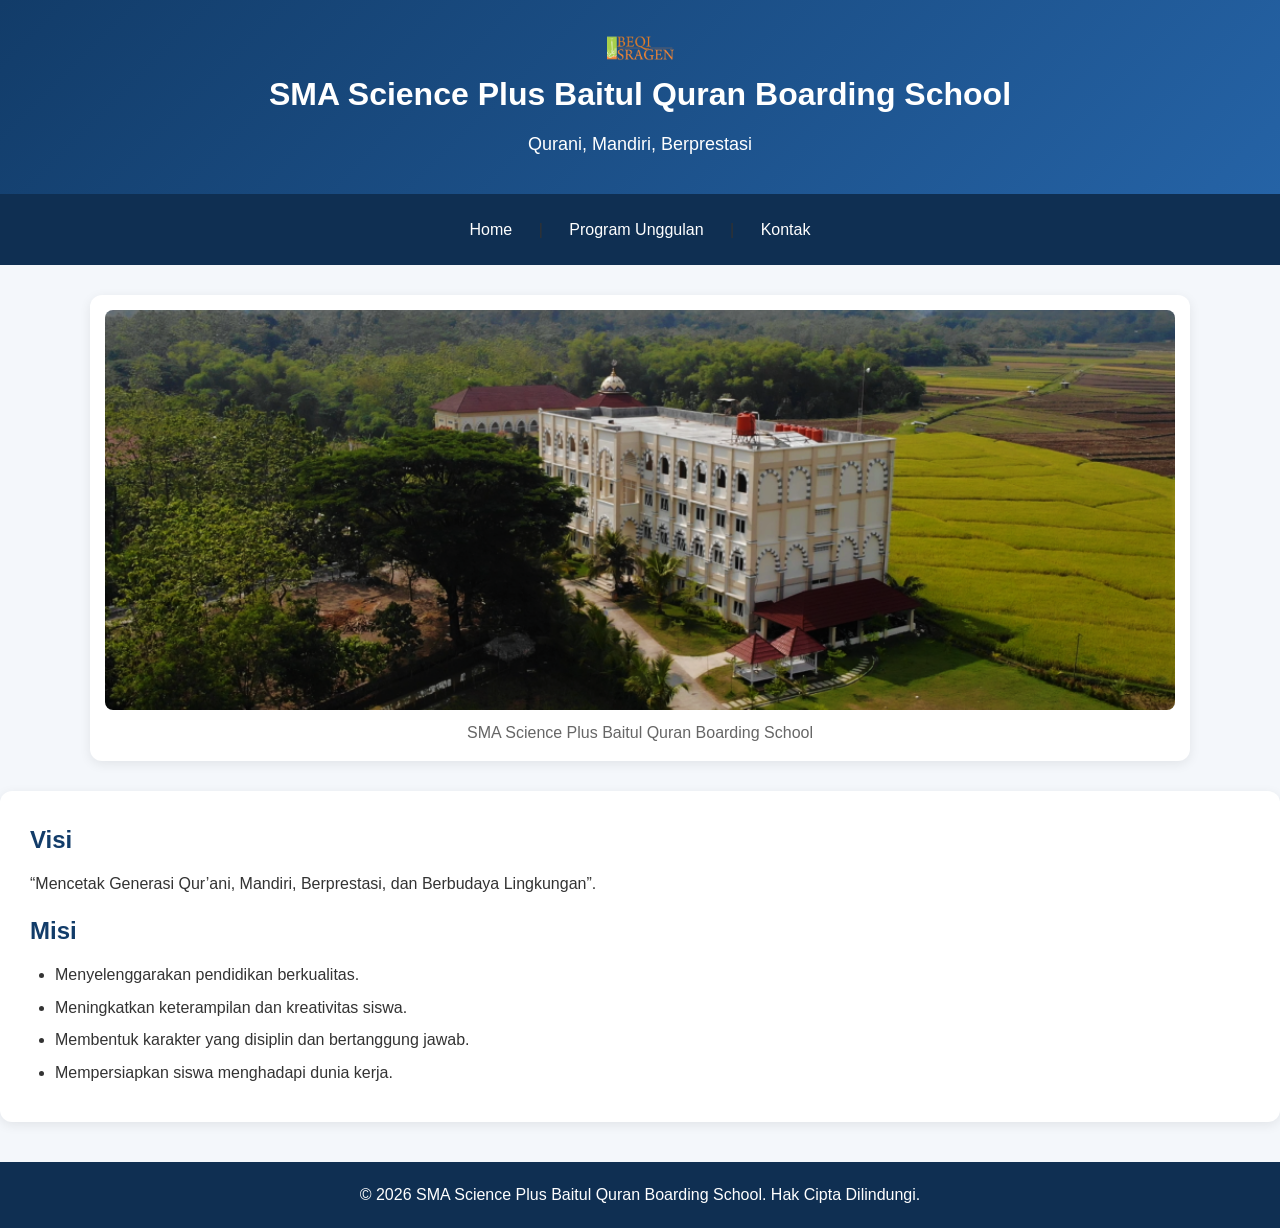
<file: index.html>
<!DOCTYPE html>
<html lang="id">
<head>
    <meta charset="UTF-8">
    <meta name="viewport" content="width=device-width, initial-scale=1.0">
    <title>Beranda - SMA Science Plus Baitul Quran Boarding School</title>
    <link rel="stylesheet" href="style.css">
</head>
<body>

    <!-- Header -->
    <header>
        <img src="logo.png" alt="Logo Sekolah" width="100">
        <h1>SMA Science Plus Baitul Quran Boarding School</h1>
        <p>Qurani, Mandiri, Berprestasi</p>
    </header>

    <!-- Navigation -->
    <nav>
        <a href="index.html">Home</a> |
        <a href="program.html">Program Unggulan</a> |
        <a href="kontak.html">Kontak</a>
    </nav>

    <!-- Foto Bangunan Sekolah -->
<div class="foto-sekolah">

    <img
        src="foto.png"
        alt="Bangunan SMA Science Plus Baitul Quran Boarding School"
    >

    <p>
        SMA Science Plus Baitul Quran Boarding School
    </p>

</div>

    <!-- Visi dan Misi -->
    <section>
        <h2>Visi</h2>
        <p>
        “Mencetak Generasi Qur’ani, Mandiri, Berprestasi, dan Berbudaya Lingkungan”.
        </p>

        <h2>Misi</h2>
        <ul>
            <li>Menyelenggarakan pendidikan berkualitas.</li>
            <li>Meningkatkan keterampilan dan kreativitas siswa.</li>
            <li>Membentuk karakter yang disiplin dan bertanggung jawab.</li>
            <li>Mempersiapkan siswa menghadapi dunia kerja.</li>
        </ul>
    </section>

    <!-- Footer -->
    <footer>
        <hr>
        <p>&copy; 2026 SMA Science Plus Baitul Quran Boarding School. Hak Cipta Dilindungi.</p>
    </footer>

</body>
</html>
</file>
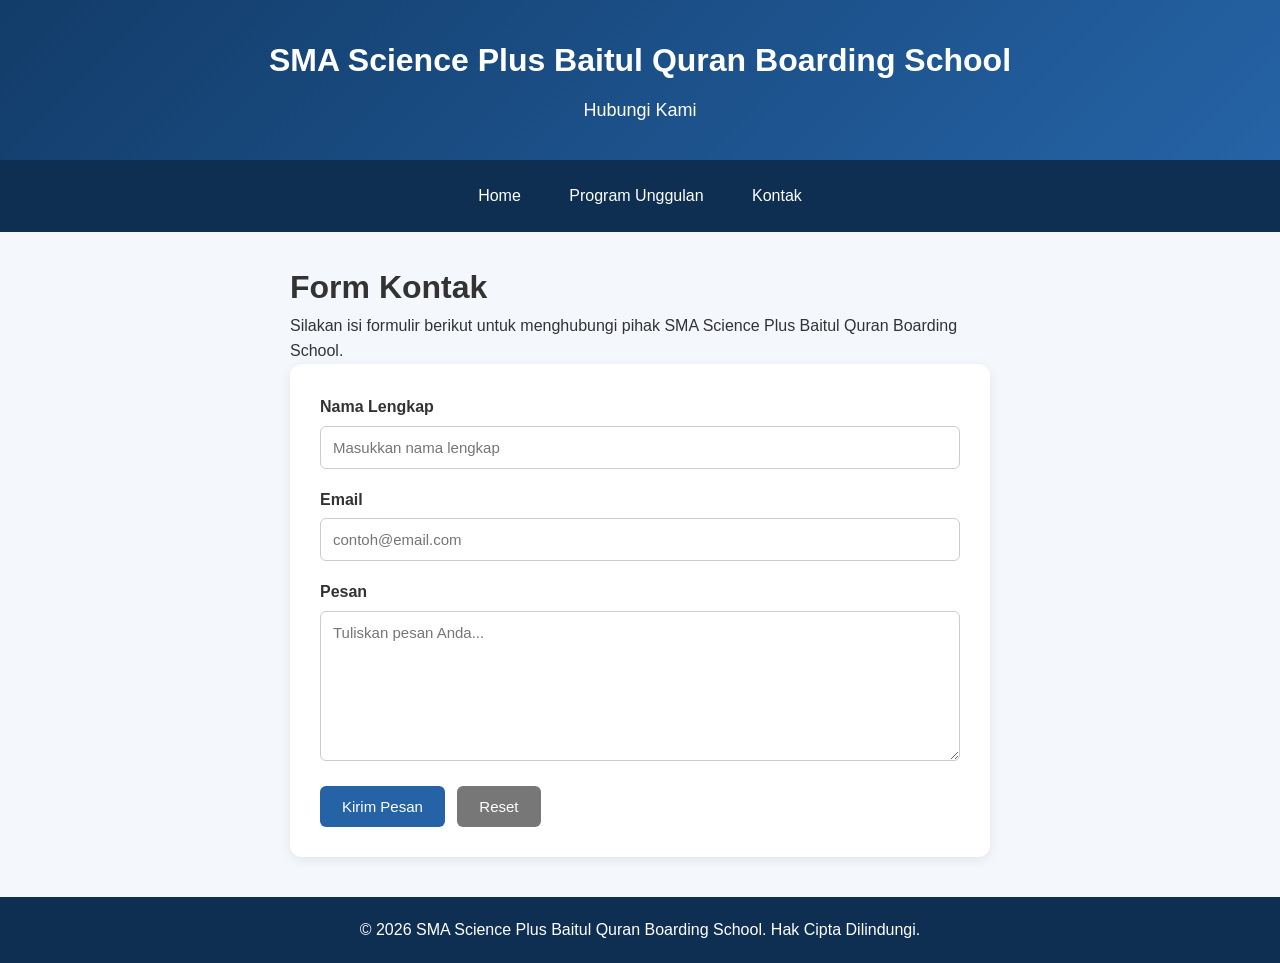
<file: kontak.html>
<!DOCTYPE html>
<html lang="id">

<head>
    <meta charset="UTF-8">
    <meta name="viewport" content="width=device-width, initial-scale=1.0">

    <title>Kontak - SMA Science Plus Baitul Quran Boarding School</title>

    <link rel="stylesheet" href="style.css">
</head>

<body>

    <!-- Header -->
    <header>
        <h1>SMA Science Plus Baitul Quran Boarding School</h1>
        <p>Hubungi Kami</p>
    </header>

    <!-- Navigation -->
    <nav>
        <a href="index.html">Home</a>
        <a href="program.html">Program Unggulan</a>
        <a href="kontak.html">Kontak</a>
    </nav>

    <!-- Konten -->
    <main>

        <div class="form-kontak">

            <h1>Form Kontak</h1>

            <p>
                Silakan isi formulir berikut untuk menghubungi
                pihak SMA Science Plus Baitul Quran Boarding School.
            </p>

            <form action="#" method="post">

                <label for="nama">Nama Lengkap</label>

                <input
                    type="text"
                    id="nama"
                    name="nama"
                    placeholder="Masukkan nama lengkap"
                    required
                >

                <label for="email">Email</label>

                <input
                    type="email"
                    id="email"
                    name="email"
                    placeholder="contoh@email.com"
                    required
                >

                <label for="pesan">Pesan</label>

                <textarea
                    id="pesan"
                    name="pesan"
                    placeholder="Tuliskan pesan Anda..."
                    required
                ></textarea>

                <button type="submit">
                    Kirim Pesan
                </button>

                <button type="reset">
                    Reset
                </button>

            </form>

        </div>

    </main>

    <!-- Footer -->
    <footer>
        <p>
            &copy; 2026 SMA Science Plus Baitul Quran Boarding School.
            Hak Cipta Dilindungi.
        </p>
    </footer>

</body>

</html>
</file>
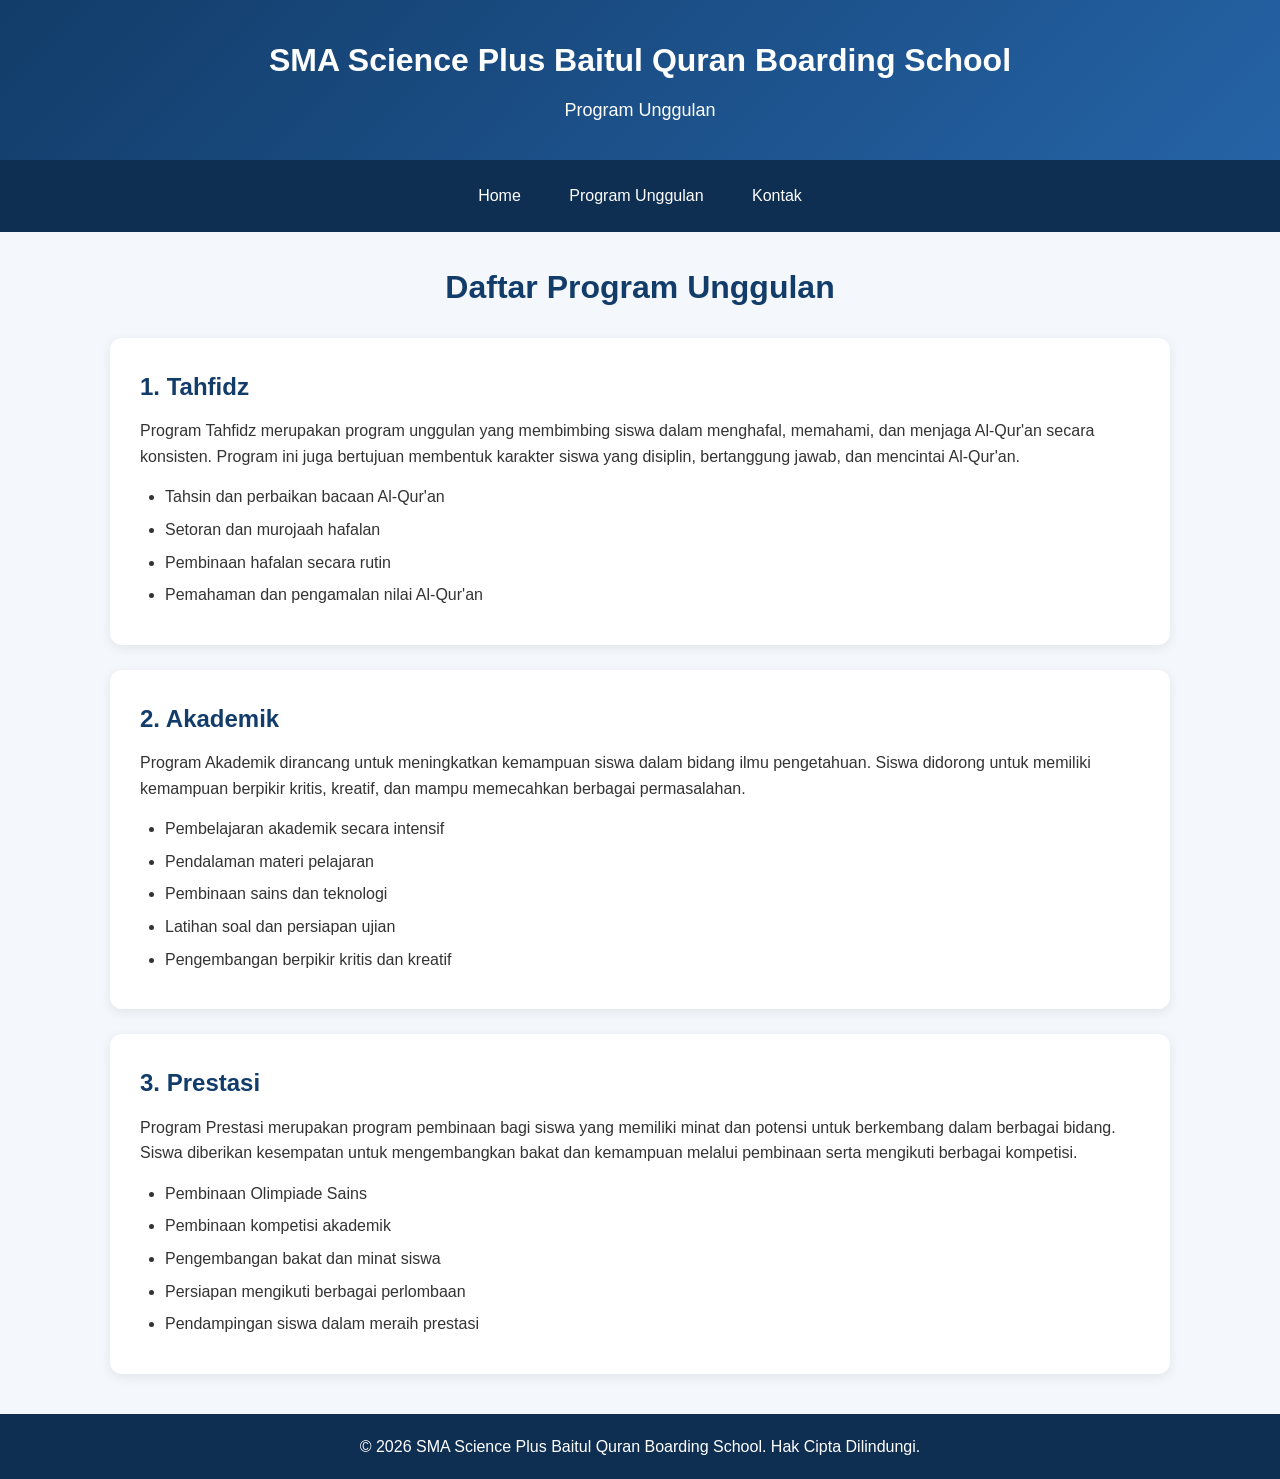
<file: program.html>
<!DOCTYPE html>
<html lang="id">

<head>
    <meta charset="UTF-8">
    <meta name="viewport" content="width=device-width, initial-scale=1.0">

    <title>Program Unggulan - SMA Science Plus Baitul Quran Boarding School</title>

    <link rel="stylesheet" href="style.css">
</head>

<body>

    <!-- Header -->
    <header>
        <h1>SMA Science Plus Baitul Quran Boarding School</h1>
        <p>Program Unggulan</p>
    </header>

    <!-- Navigation -->
    <nav>
        <a href="index.html">Home</a>
        <a href="program.html">Program Unggulan</a>
        <a href="kontak.html">Kontak</a>
    </nav>

    <!-- Konten -->
    <main>

        <h1>Daftar Program Unggulan</h1>

        <!-- Tahfidz -->
        <section>

            <h2>1. Tahfidz</h2>

            <p>
                Program Tahfidz merupakan program unggulan yang
                membimbing siswa dalam menghafal, memahami, dan
                menjaga Al-Qur'an secara konsisten. Program ini
                juga bertujuan membentuk karakter siswa yang
                disiplin, bertanggung jawab, dan mencintai
                Al-Qur'an.
            </p>

            <ul>
                <li>Tahsin dan perbaikan bacaan Al-Qur'an</li>
                <li>Setoran dan murojaah hafalan</li>
                <li>Pembinaan hafalan secara rutin</li>
                <li>Pemahaman dan pengamalan nilai Al-Qur'an</li>
            </ul>

        </section>

        <!-- Akademik -->
        <section>

            <h2>2. Akademik</h2>

            <p>
                Program Akademik dirancang untuk meningkatkan
                kemampuan siswa dalam bidang ilmu pengetahuan.
                Siswa didorong untuk memiliki kemampuan berpikir
                kritis, kreatif, dan mampu memecahkan berbagai
                permasalahan.
            </p>

            <ul>
                <li>Pembelajaran akademik secara intensif</li>
                <li>Pendalaman materi pelajaran</li>
                <li>Pembinaan sains dan teknologi</li>
                <li>Latihan soal dan persiapan ujian</li>
                <li>Pengembangan berpikir kritis dan kreatif</li>
            </ul>

        </section>

        <!-- Prestasi -->
        <section>

            <h2>3. Prestasi</h2>

            <p>
                Program Prestasi merupakan program pembinaan bagi
                siswa yang memiliki minat dan potensi untuk
                berkembang dalam berbagai bidang. Siswa diberikan
                kesempatan untuk mengembangkan bakat dan kemampuan
                melalui pembinaan serta mengikuti berbagai
                kompetisi.
            </p>

            <ul>
                <li>Pembinaan Olimpiade Sains</li>
                <li>Pembinaan kompetisi akademik</li>
                <li>Pengembangan bakat dan minat siswa</li>
                <li>Persiapan mengikuti berbagai perlombaan</li>
                <li>Pendampingan siswa dalam meraih prestasi</li>
            </ul>

        </section>

    </main>

    <!-- Footer -->
    <footer>
        <p>
            &copy; 2026 SMA Science Plus Baitul Quran Boarding School.
            Hak Cipta Dilindungi.
        </p>
    </footer>

</body>

</html>
</file>
<file: style.css>
/* =========================
   RESET
========================= */

* {
    margin: 0;
    padding: 0;
    box-sizing: border-box;
}

body {
    font-family: Arial, Helvetica, sans-serif;
    background-color: #f4f7fb;
    color: #333;
    line-height: 1.6;
}

/* =========================
   HEADER
========================= */

header {
    background: linear-gradient(135deg, #123c69, #2563a6);
    color: white;
    text-align: center;
    padding: 35px 20px;
}

header h1 {
    font-size: 32px;
    margin-bottom: 10px;
}

header p {
    font-size: 18px;
}

/* =========================
   NAVIGASI
========================= */

nav {
    background-color: #0f2f52;
    text-align: center;
    padding: 15px;
}

nav a {
    color: white;
    text-decoration: none;
    display: inline-block;
    padding: 8px 18px;
    margin: 0 4px;
    border-radius: 6px;
    transition: 0.3s;
}

nav a:hover {
    background-color: #2563a6;
}

/* =========================
   KONTEN
========================= */

main {
    max-width: 1100px;
    margin: 30px auto;
    padding: 0 20px;
}

main > h1 {
    text-align: center;
    color: #123c69;
    margin-bottom: 25px;
}

section {
    background-color: white;
    padding: 30px;
    margin-bottom: 25px;
    border-radius: 12px;
    box-shadow: 0 3px 12px rgba(0, 0, 0, 0.08);
}

section h2 {
    color: #123c69;
    margin-bottom: 12px;
}

section p {
    margin-bottom: 15px;
}

section ul {
    padding-left: 25px;
}

section li {
    margin-bottom: 7px;
}

/* =========================
   FOTO BANGUNAN SEKOLAH
========================= */

.foto-sekolah {
    background-color: white;
    padding: 15px;
    margin: 30px auto;
    max-width: 1100px;
    border-radius: 12px;
    box-shadow: 0 3px 12px rgba(0, 0, 0, 0.08);
}

.foto-sekolah img {
    width: 100%;
    height: 400px;
    object-fit: cover;
    display: block;
    border-radius: 8px;
}

.foto-sekolah p {
    text-align: center;
    margin-top: 10px;
    color: #666;
}

/* =========================
   FORM KONTAK
========================= */

.form-kontak {
    max-width: 700px;
    margin: 30px auto;
}

form {
    background-color: white;
    padding: 30px;
    border-radius: 12px;
    box-shadow: 0 3px 12px rgba(0, 0, 0, 0.08);
}

form label {
    display: block;
    font-weight: bold;
    margin-bottom: 6px;
}

form input[type="text"],
form input[type="email"],
form textarea {
    width: 100%;
    padding: 12px;
    margin-bottom: 18px;
    border: 1px solid #ccc;
    border-radius: 6px;
    font-size: 15px;
    font-family: Arial, Helvetica, sans-serif;
}

form input:focus,
form textarea:focus {
    outline: none;
    border-color: #2563a6;
}

form textarea {
    min-height: 150px;
    resize: vertical;
}

form button {
    background-color: #2563a6;
    color: white;
    border: none;
    padding: 12px 22px;
    border-radius: 6px;
    cursor: pointer;
    font-size: 15px;
    margin-right: 8px;
}

form button:hover {
    background-color: #123c69;
}

form button[type="reset"] {
    background-color: #777;
}

form button[type="reset"]:hover {
    background-color: #555;
}

/* =========================
   TABEL
========================= */

table {
    width: 100%;
    border-collapse: collapse;
    margin-top: 20px;
}

table th,
table td {
    border: 1px solid #ddd;
    padding: 12px;
    text-align: left;
}

table th {
    background-color: #123c69;
    color: white;
}

table tr:nth-child(even) {
    background-color: #f1f5f9;
}

/* =========================
   FOOTER
========================= */

footer {
    background-color: #0f2f52;
    color: white;
    text-align: center;
    padding: 20px;
    margin-top: 40px;
}

footer p {
    margin: 0;
}

/* =========================
   HR
========================= */

hr {
    border: none;
}

/* =========================
   RESPONSIVE HP
========================= */

@media (max-width: 600px) {

    header h1 {
        font-size: 24px;
    }

    header p {
        font-size: 16px;
    }

    nav a {
        display: block;
        margin: 5px 0;
    }

    main {
        padding: 0 12px;
    }

    section {
        padding: 20px;
    }

    .foto-sekolah img {
        height: 250px;
    }

    form {
        padding: 20px;
    }
}
</file>
